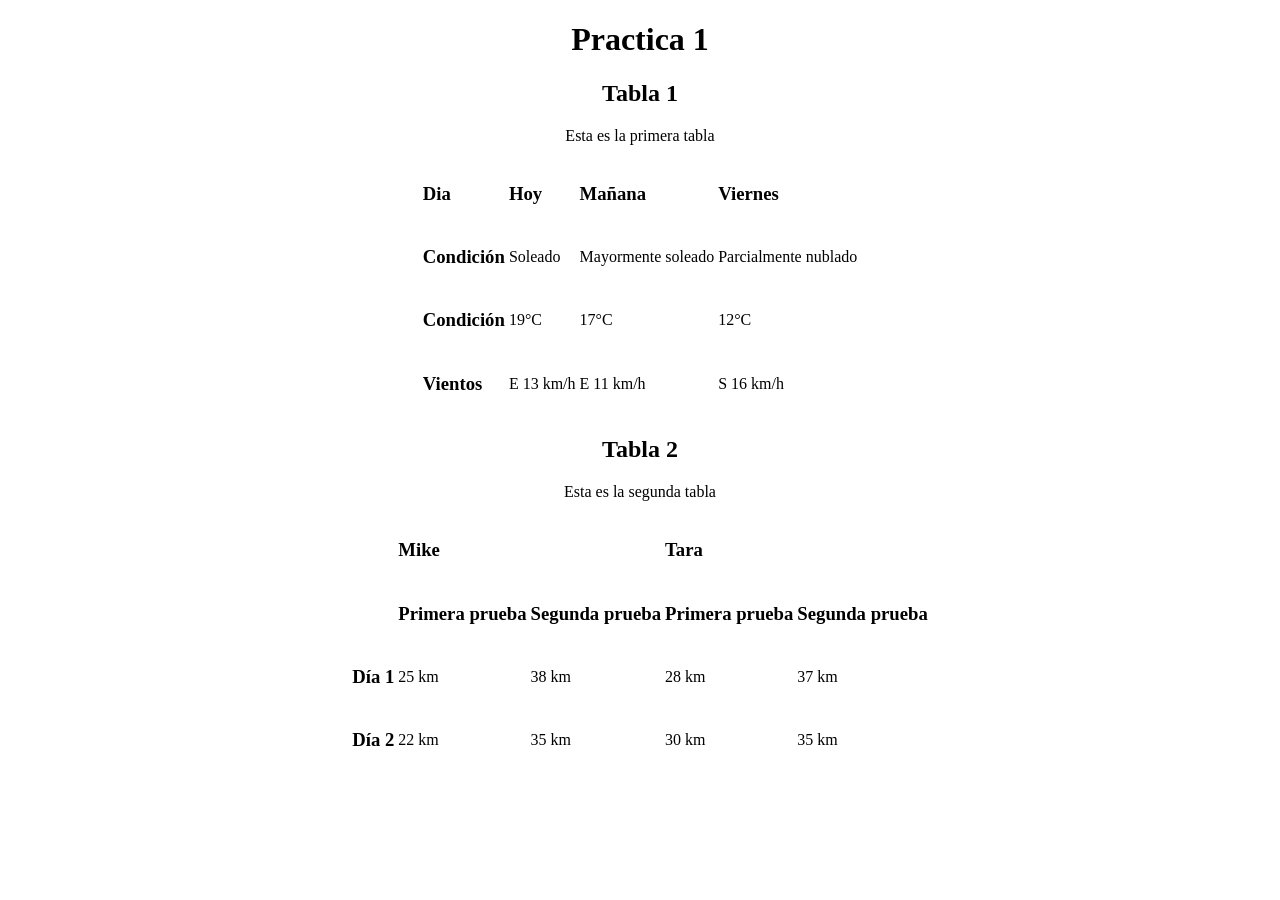
<file: practica_1.html>
<!DOCTYPE html>
<html lang="es">


<head>

    <title>Valeria Practica 1</title>

    <meta charset="utf-8">

    <link rel="stylesheet" href="estilos.css">

</head>








<body>

    <text-aligne><center>
        
        <h1>Practica 1</h1>

        <h2>Tabla 1</h2>

        <p>Esta es la primera tabla</p>

        <table>
            <div>
            
                <tr id="diasycondicion">
                    <td><h3>Dia</h3></td>
                    <td><h3>Hoy</h3></td>
                    <td><h3>Mañana</h3></td>
                    <td><h3>Viernes</h3></td>
                </tr>

                <tr>
                    <td id="diasycondicion"><h3>Condición</h3></td>
                    <td id="tiempo">Soleado</td>
                    <td id="tiempo">Mayormente soleado</td>
                    <td id="tiempo">Parcialmente nublado</td>
                </tr>

                <tr>
                    <td id="diasycondicion"><h3>Condición</h3></td>
                    <td id="tiempo">19°C</td>
                    <td id="tiempo">17°C</td>
                    <td id="tiempo">12°C</td>               
                </tr>

                <tr>
                    <td id="diasycondicion"><h3>Vientos</h3></td>
                    <td id="tiempo">E 13 km/h</td>
                    <td id="tiempo">E 11 km/h</td>
                    <td id="tiempo">S 16 km/h</td>                
                </tr>

            </div>
        </table>

        <h2>Tabla 2</h2>

        <p>Esta es la segunda tabla</p>

        <table>
            <div>
                <tr>
                    <td id="diasycondicion" rowspan="2"></td>
                    <td id="mike" colspan="2"><h3>Mike</h3></td>
                    <td id="tara" colspan="2"><h3>Tara</h3></td>
                </tr>

                <tr>
                    <td id="mike"><h3>Primera prueba</h3></td>
                    <td id="mike"><h3>Segunda prueba</h3></td>
                    <td id="tara"><h3>Primera prueba</h3></td>
                    <td id="tara"><h3>Segunda prueba</h3></td>
                </tr>
            
                <tr>
                    <td id="diasycondicion"><h3>Día 1</h3></td>
                    <td id="distanciamike">25 km</td>
                    <td id="distanciamike">38 km</td>                  
                    <td id="distanciatara">28 km</td>
                    <td id="distanciatara">37 km</td>                              
                </tr>

                <tr>
                    <td id="diasycondicion"><h3>Día 2</h3></td>
                    <td id="distanciamike">22 km</td>
                    <td id="distanciamike">35 km</td>                                      
                    <td id="distanciatara">30 km</td>
                    <td id="distanciatara">35 km</td>                              
                </tr>


            </div>  


        </table>

    </center></text-aligne>

    


    

</body>







</html>
</file>
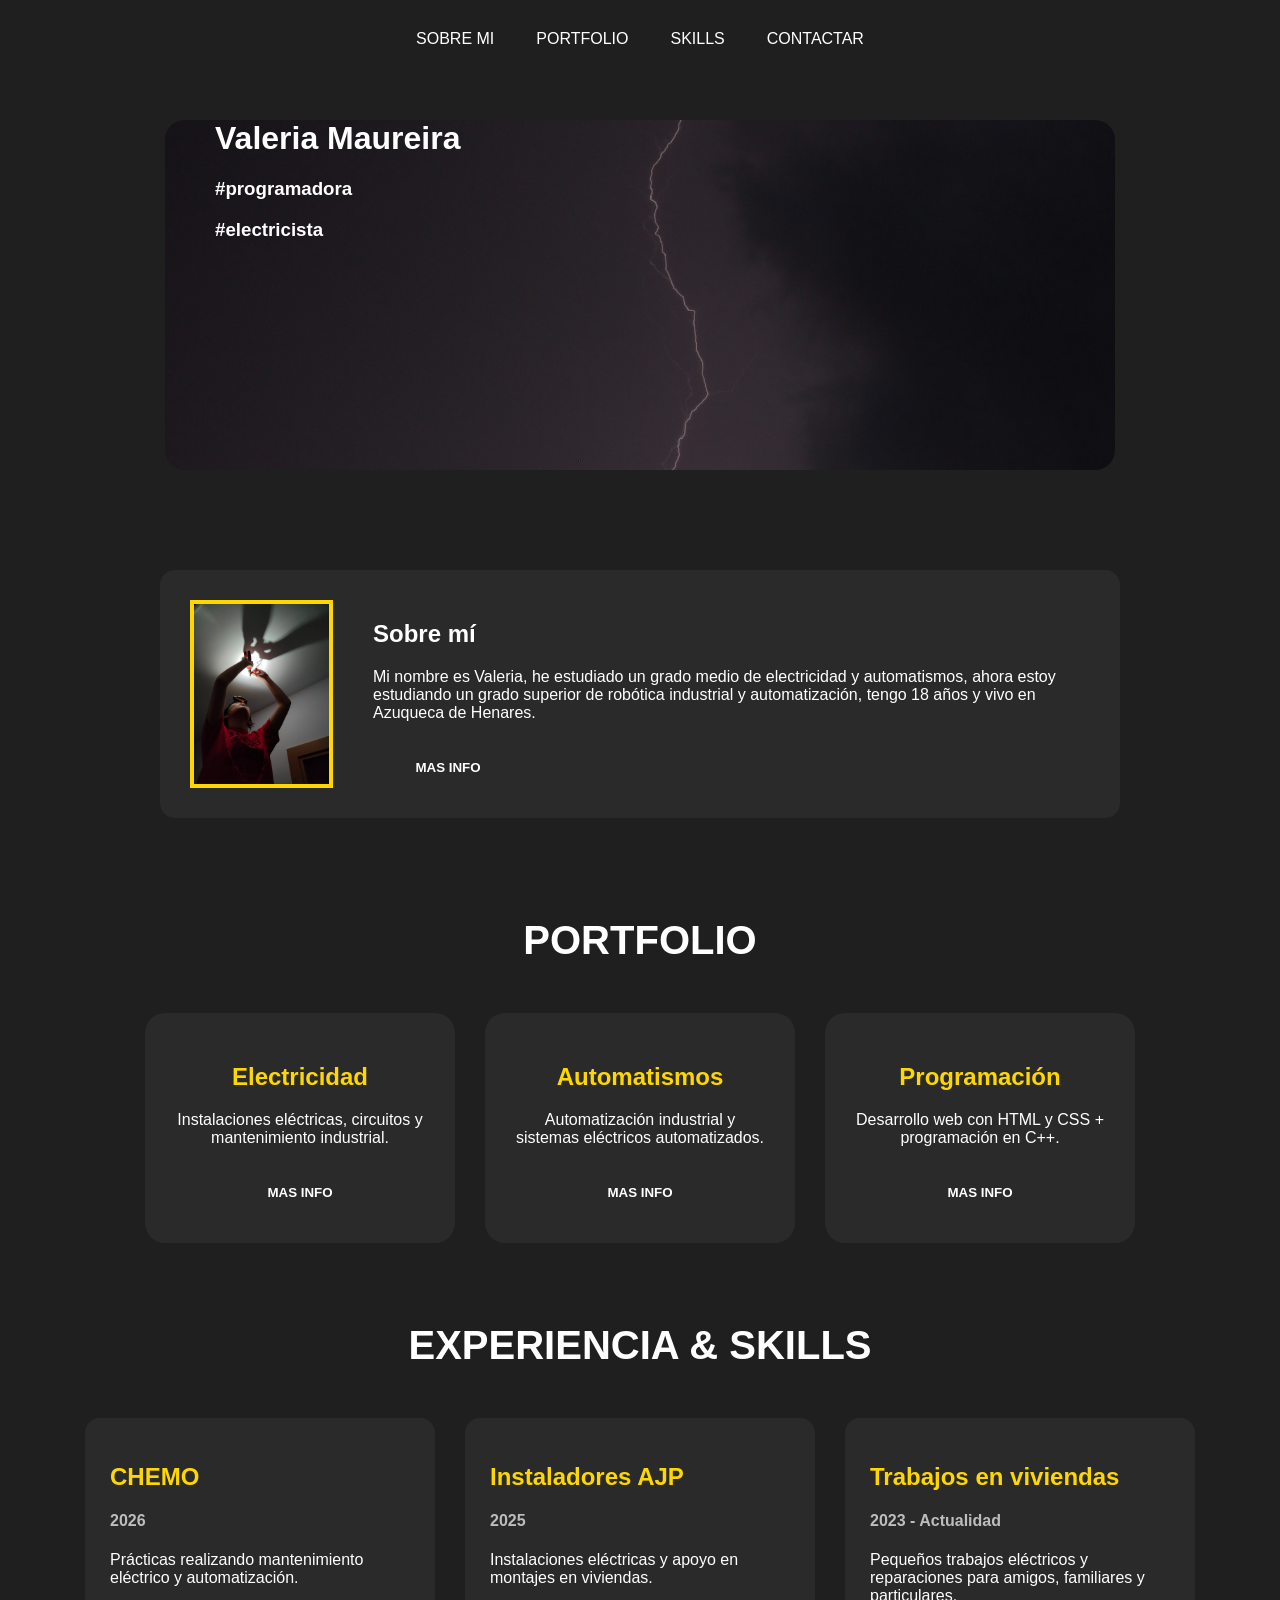
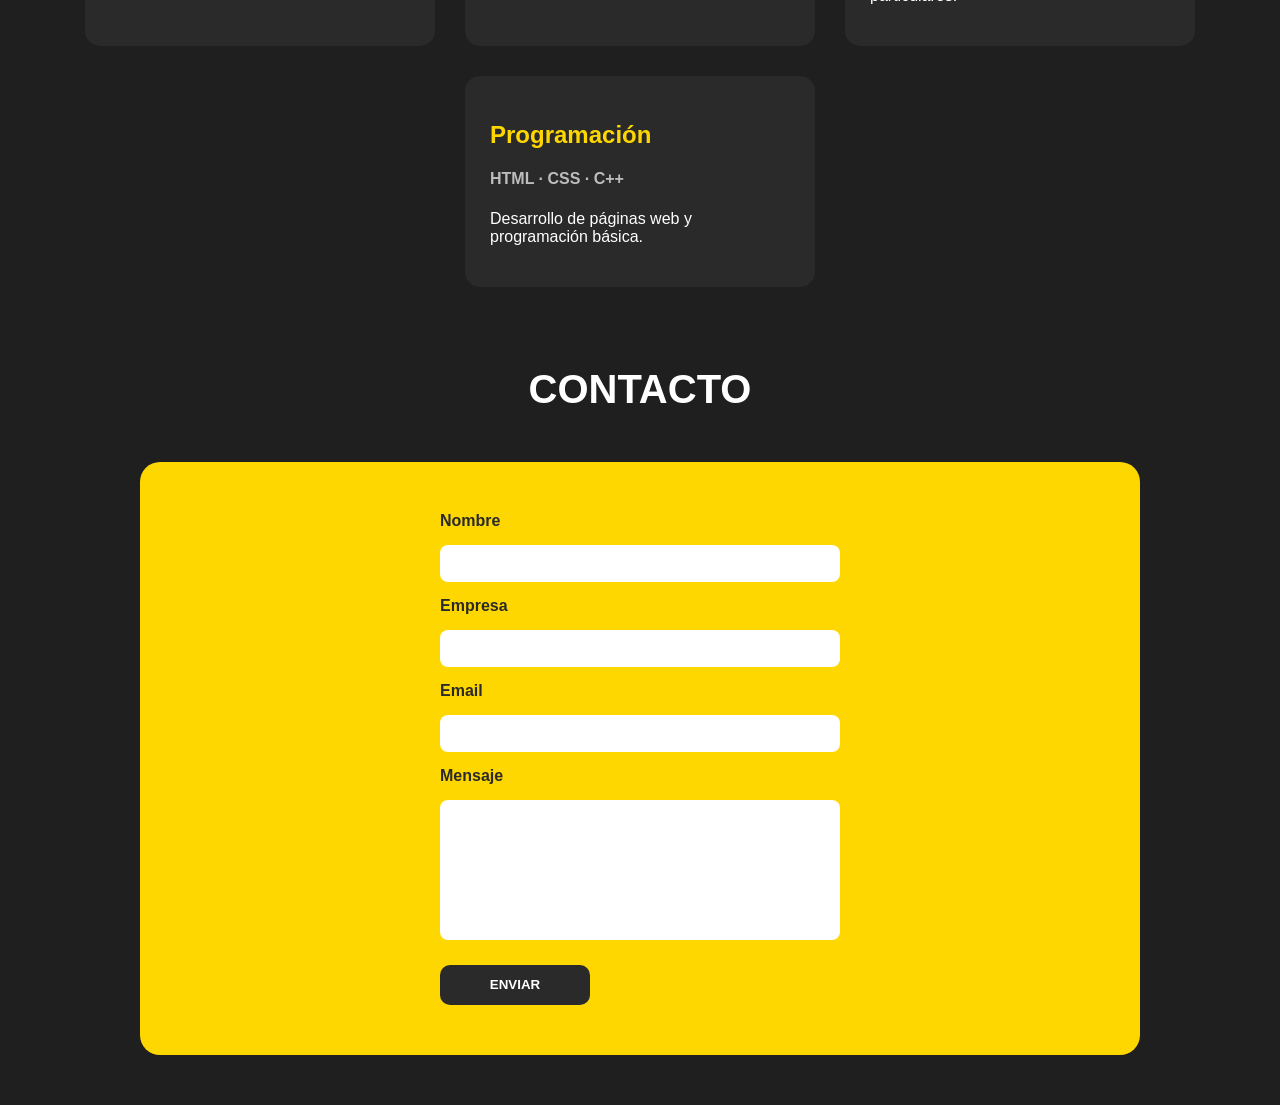
<file: practica_2.html>
<!DOCTYPE html>
<html lang="es">

<head>

    <title>Valeria Anais Maureira Valenzuela</title>

    <meta charset="utf-8">

    <link rel="stylesheet" href="practica_2.css">
    
    
</head>

        

<body>
    <text-aligne><center>
        <table id="tabla1">
            <tr>
                <td>SOBRE MI</td>
                <td>PORTFOLIO</td>
                <td>SKILLS</td>
                <td>CONTACTAR</td>
            </tr>
        </table>

    </center></text-aligne>

    <div class="tarjeta2">
        <h1>Valeria Maureira</h1>

        <h3>#programadora</h3>

        <h3>#electricista</h3>
    </div>

    <div class="tarjeta">

        <img src="yo.png">

            <div class="texto">

                <h2>Sobre mí</h2>

                <p>
                    Mi nombre es Valeria, he estudiado un grado medio de electricidad y automatismos,
                    ahora estoy estudiando un grado superior de robótica industrial y automatización,
                    tengo 18 años y vivo en Azuqueca de Henares.
                </p>

                <button>MAS INFO</button>
            </div>
    </div>

    <h1 class="titulo">PORTFOLIO</h1>

<div class="portfolio">

    <div class="proyecto">

        <h2>Electricidad</h2>

        <p>
            Instalaciones eléctricas, circuitos y mantenimiento industrial.
        </p>

        <button>MAS INFO</button>

    </div>


    <div class="proyecto">

        <h2>Automatismos</h2>

        <p>
            Automatización industrial y sistemas eléctricos automatizados.
        </p>

        <button>MAS INFO</button>

    </div>


    <div class="proyecto">

        <h2>Programación</h2>

        <p>
            Desarrollo web con HTML y CSS + programación en C++.
        </p>

        <button>MAS INFO</button>

    </div>

</div>

<h1 class="titulo2">EXPERIENCIA & SKILLS</h1>

<div class="experiencia">

    <div class="caja">

        <h2>CHEMO</h2>

        <h4>2026</h4>

        <p>
            Prácticas realizando mantenimiento eléctrico y automatización.
        </p>

    </div>


    <div class="caja">

        <h2>Instaladores AJP</h2>

        <h4>2025</h4>

        <p>
            Instalaciones eléctricas y apoyo en montajes en viviendas.
        </p>

    </div>


    <div class="caja">

        <h2>Trabajos en viviendas</h2>

        <h4>2023 - Actualidad</h4>

        <p>
            Pequeños trabajos eléctricos y reparaciones para amigos, familiares y particulares.
        </p>

    </div>


    <div class="caja">

        <h2>Programación</h2>

        <h4>HTML · CSS · C++</h4>

        <p>
            Desarrollo de páginas web y programación básica.
        </p>

    </div>

</div>

<h1 class="titulo-contacto">CONTACTO</h1>

<div class="contacto">

    <form>

        <label>Nombre</label>
        <input type="text" required>

        <label>Empresa</label>
        <input type="text" required>

        <label>Email</label>
        <input type="email" required>

        <label>Mensaje</label>
        <textarea></textarea required>

        <button type="submit">ENVIAR</button>

    </form>

</div>







</body>
</file>
<file: estilos.css>
body{
<text-aligne><center>
#diasycondicion{

    background-color: cornflowerblue;
}

#mike{

    background-color: darkolivegreen;
}

#tara{

    background-color: blueviolet;
}

#distanciamike{

    background-color: rgb(45, 170, 45);
}

#distanciatara{

    background-color: rgb(158, 126, 173);
}

#tiempo{

    background-color: rgb(151, 176, 222);
}
<center><text-aligne>

}
</file>
<file: practica_2.css>
body{
    background-color: #1f1f1f;
    font-family: Arial;


.tarjeta{

    background-color: #2a2a2a;

    width: 900px;

    display: flex;

    align-items: center;

    padding: 30px;

    margin: 100px auto;

    border-radius: 15px;
}

.tarjeta img{

    width: 180px;

    height: 180px;

    object-fit: cover;

    border: 4px solid gold;

    margin-right: 40px;
}

.texto{
    color: white;
}

button{

    background-color: gold;

    border: none;

    padding: 12px 25px;

    border-radius: 10px;

    font-weight: bold;
}

#tabla1{
    color: white;
}

td{
    padding: 20px;
}

.tarjeta2{

    width: 900px;

    height: 350px;

    margin: 50px auto;

    border-radius: 20px;

    background-image:
    linear-gradient(rgba(0,0,0,0.5), rgba(0,0,0,0.5)),
    url("fondo.png");

    background-size: cover;

    background-position: center;

    color: white;

    padding-left: 50px;

}

.titulo{

    color: white;

    text-align: center;

    margin-top: 80px;

    font-size: 40px;
}


.portfolio{

    display: flex;

    justify-content: center;

    gap: 30px;

    margin-top: 50px;

    flex-wrap: wrap;
}


.proyecto{

    width: 250px;

    background-color: #2a2a2a;

    color: white;

    padding: 30px;

    border-radius: 20px;

    text-align: center;

    transition: 0.3s;
}


.proyecto:hover{

    transform: scale(1.05);
}


.proyecto h2{

    color: gold;
}


button{

    margin-top: 20px;

    background-color: gold;

    border: none;

    padding: 12px 25px;

    border-radius: 10px;

    font-weight: bold;

    cursor: pointer;
}

.titulo2{

    color: white;

    text-align: center;

    margin-top: 80px;

    font-size: 40px;
}


.experiencia{

    display: flex;

    justify-content: center;

    gap: 30px;

    flex-wrap: wrap;

    margin-top: 50px;
}


.caja{

    width: 300px;

    background-color: #2a2a2a;

    color: white;

    padding: 25px;

    border-radius: 15px;

    transition: 0.3s;
}


.caja:hover{

    transform: scale(1.05);
}


.caja h2{

    color: gold;
}


.caja h4{

    color: #bdbdbd;
}

.titulo-contacto{

    color: rgb(255, 255, 255);

    text-align: center;

    margin-top: 80px;

    font-size: 40px;
}


.contacto{

    width: 900px;

    background-color: gold;

    margin: 50px auto;

    padding: 50px;

    border-radius: 20px;
}


form{

    display: flex;

    flex-direction: column;

    gap: 15px;

    width: 400px;

    margin: auto;
}


label{

    font-weight: bold;

    color: #2a2a2a;
}


input{

    height: 35px;

    border: none;

    border-radius: 8px;

    padding-left: 10px;
}


textarea{

    height: 120px;

    border: none;

    border-radius: 8px;

    padding: 10px;

    resize: none;
}


button{

    width: 150px;

    height: 40px;

    border: none;

    border-radius: 10px;

    background-color: #2a2a2a;

    color: white;

    cursor: pointer;

    margin-top: 10px;
}


button:hover{

    transform: scale(1.05);

    transition: 0.3s;
}



}
</file>
